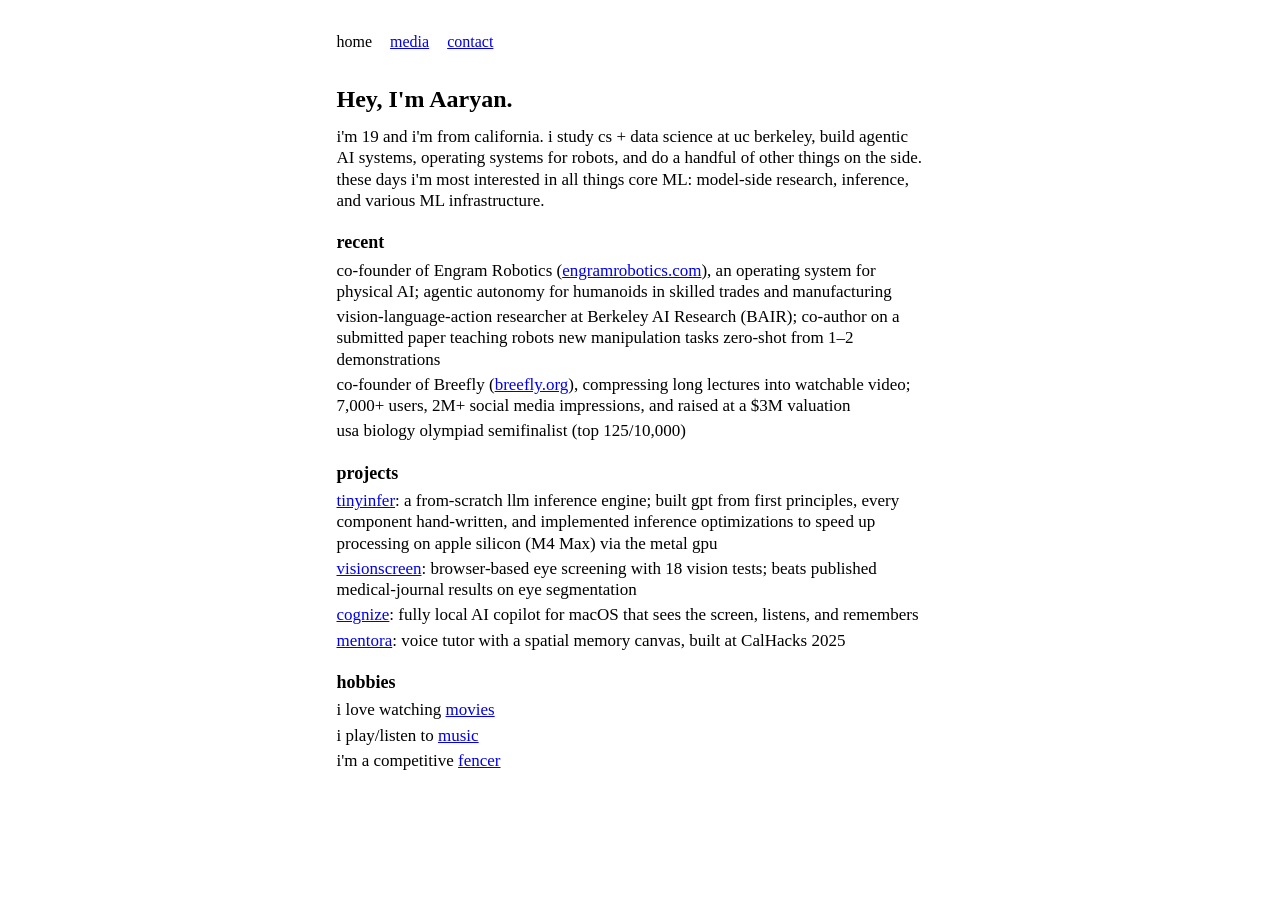
<file: index.html>
<!DOCTYPE html>
<html lang="en">
<head>
  <meta charset="UTF-8" />
  <meta name="viewport" content="width=device-width, initial-scale=1.0" />
  <title>Aaryan Patil</title>
  <link rel="stylesheet" href="style.css" />
</head>
<body>
  <div class="wrap">
    <nav>
      <div class="links">
        <a href="index.html" class="active">home</a>
        <a href="media.html">media</a>
        <a href="contact.html">contact</a>
      </div>
    </nav>

    <main>
      <h1>Hey, I'm Aaryan.</h1>
      <p class="lead">
        i'm 19 and i'm from california. i study cs + data science at uc berkeley, build
        agentic AI systems, operating systems for robots, and do a handful of other
        things on the side. these days i'm most interested in all things core ML:
        model-side research, inference, and various ML infrastructure.
      </p>

      <h2>recent</h2>
      <ul class="bare">
        <li>
          co-founder of Engram Robotics
          (<a href="https://engramrobotics.com">engramrobotics.com</a>),
          an operating system for physical AI; agentic autonomy for humanoids in
          skilled trades and manufacturing
        </li>
        <li>
          vision-language-action researcher at Berkeley AI Research (BAIR);
          co-author on a submitted paper teaching robots new manipulation tasks
          zero-shot from 1–2 demonstrations
        </li>
        <li>
          co-founder of Breefly
          (<a href="https://breefly.org">breefly.org</a>),
          compressing long lectures into watchable video; 7,000+ users,
          2M+ social media impressions, and raised at a $3M valuation
        </li>
        <li>
          usa biology olympiad semifinalist (top 125/10,000)
        </li>
      </ul>

      <h2>projects</h2>
      <ul class="bare">
        <li>
          <a href="https://github.com/aaryanpatil2007/tinyinfer">tinyinfer</a>:
          a from-scratch llm inference engine; built gpt from first principles,
          every component hand-written, and implemented inference optimizations
          to speed up processing on apple silicon (M4 Max) via the metal gpu
        </li>
        <li>
          <a href="https://github.com/aaryanpatil2007/vision-screen">visionscreen</a>: browser-based eye screening with 18 vision tests; beats
          published medical-journal results on eye segmentation
        </li>
        <li>
          <a href="https://github.com/aaryanpatil2007/cognize">cognize</a>:
          fully local AI copilot for macOS that sees the screen, listens, and remembers
        </li>
        <li>
          <a href="https://github.com/MarkShi17/Mentora">mentora</a>: voice tutor with a spatial memory canvas, built at CalHacks 2025
        </li>
      </ul>

      <h2>hobbies</h2>
      <ul class="bare">
        <li>i love watching <a href="https://letterboxd.com/aaryanpatil/">movies</a></li>
        <li>i play/listen to <a href="https://open.spotify.com/playlist/6oj5tfxTcldGdcRaaDO1pg?si=249a30a4fb6f4c2b">music</a></li>
        <li>i'm a competitive <a href="https://fencingtracker.com/p/100216766/Aaryan-Patil">fencer</a></li>
      </ul>
    </main>

  </div>
  <script src="nav.js"></script>
</body>
</html>
</file>
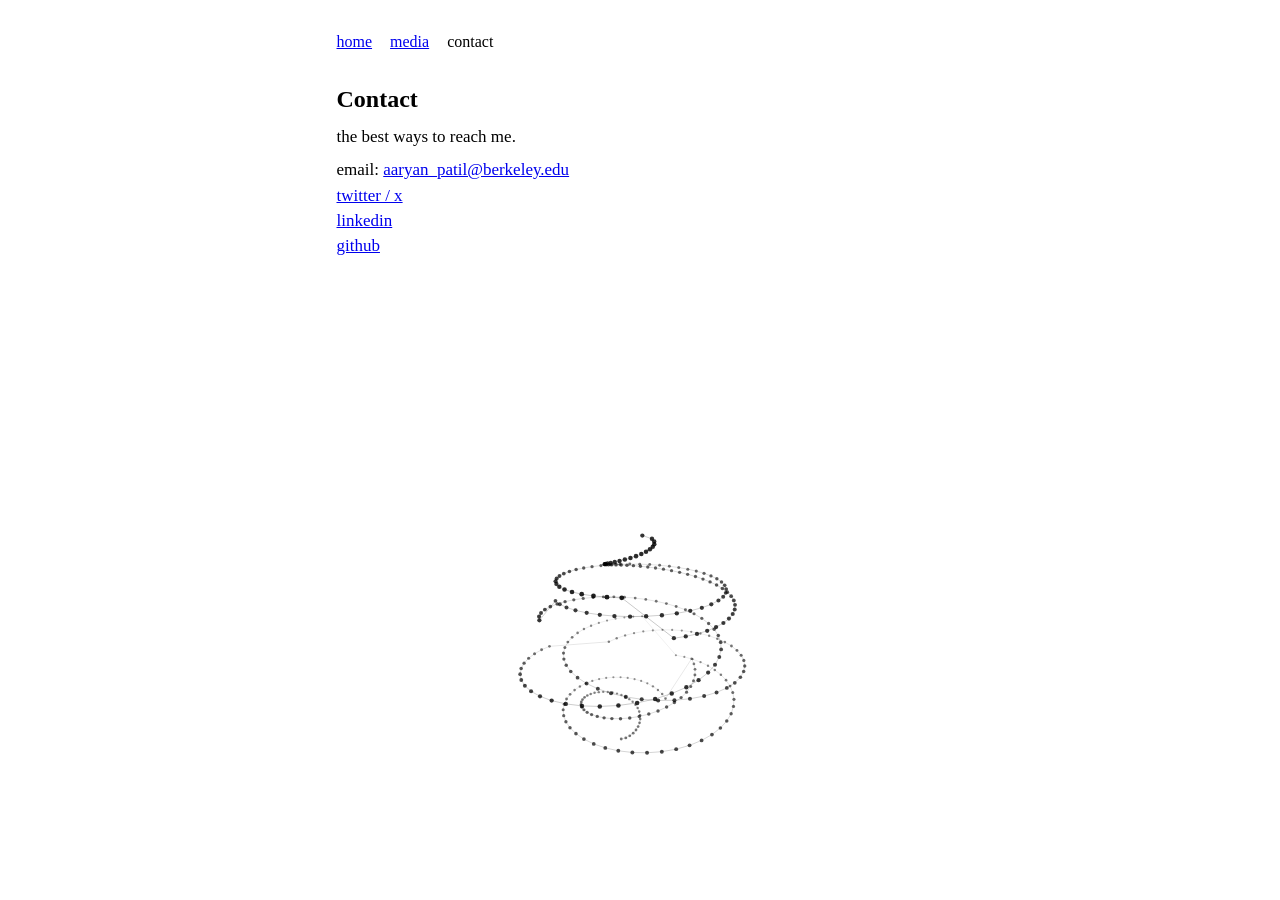
<file: contact.html>
<!DOCTYPE html>
<html lang="en">
<head>
  <meta charset="UTF-8" />
  <meta name="viewport" content="width=device-width, initial-scale=1.0" />
  <title>Contact - Aaryan Patil</title>
  <link rel="stylesheet" href="style.css" />
</head>
<body>
  <canvas id="bg"></canvas>
  <div class="wrap">
    <nav>
      <div class="links">
        <a href="index.html">home</a>
        <a href="media.html">media</a>
        <a href="contact.html" class="active">contact</a>
      </div>
    </nav>

    <main>
      <h1>Contact</h1>
      <p class="lead">the best ways to reach me.</p>

      <ul class="bare">
        <li>email: <a href="mailto:aaryan_patil@berkeley.edu">aaryan_patil@berkeley.edu</a></li>
        <li><a href="https://x.com/aaryan_patil__">twitter / x</a></li>
        <li><a href="https://www.linkedin.com/in/aaryan-patil-9a4b53325">linkedin</a></li>
        <li><a href="https://github.com/aaryanpatil2007">github</a></li>
      </ul>
    </main>
  </div>
  <script src="nav.js"></script>
  <script src="contact-anim.js"></script>
</body>
</html>
</file>
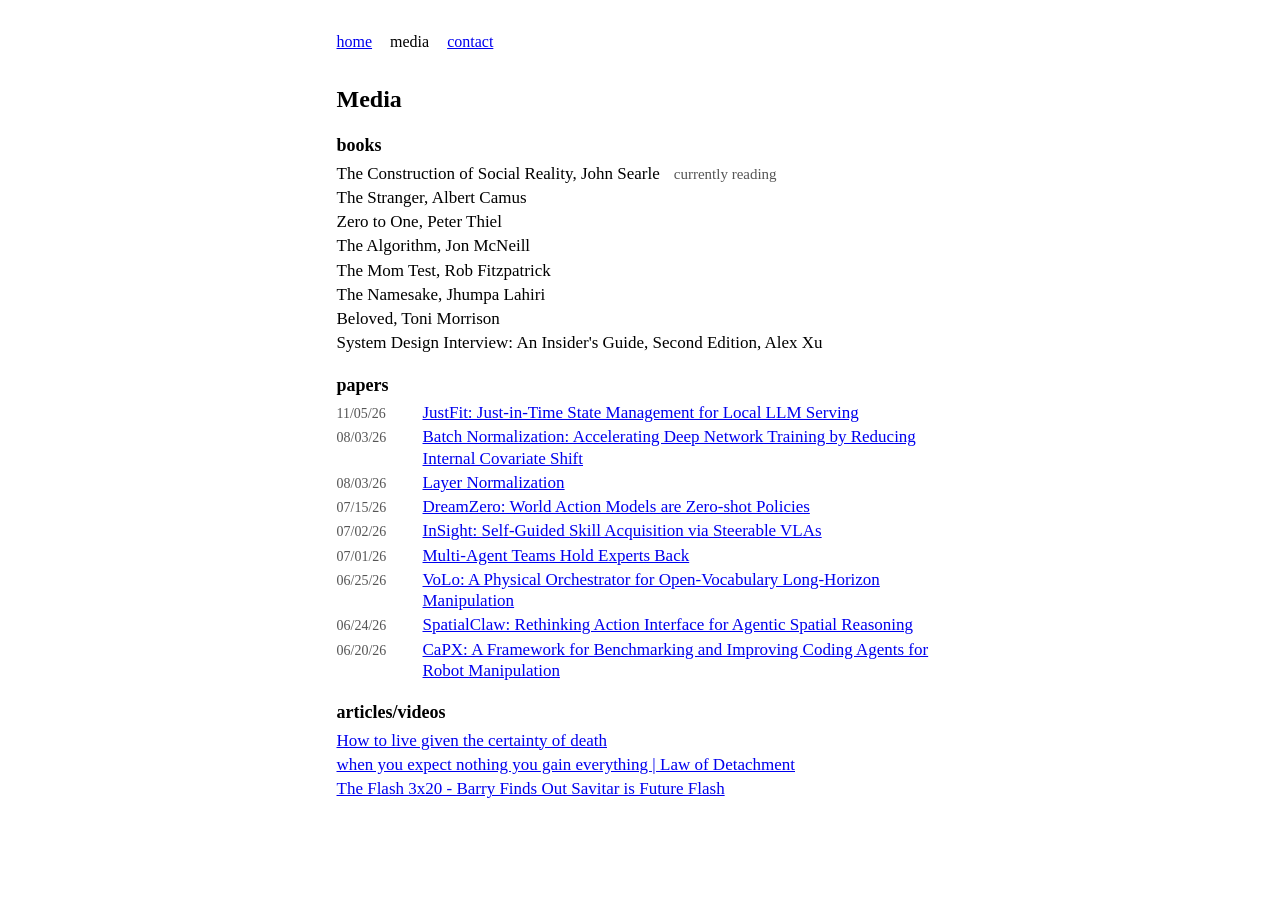
<file: media.html>
<!DOCTYPE html>
<html lang="en">
<head>
  <meta charset="UTF-8" />
  <meta name="viewport" content="width=device-width, initial-scale=1.0" />
  <title>Media - Aaryan Patil</title>
  <link rel="stylesheet" href="style.css" />
</head>
<body>
  <div class="wrap">
    <nav>
      <div class="links">
        <a href="index.html">home</a>
        <a href="media.html" class="active">media</a>
        <a href="contact.html">contact</a>
      </div>
    </nav>

    <main>
      <h1>Media</h1>

      <h2>books</h2>
      <ul class="reading">
        <li>
          <span class="entry-title">The Construction of Social Reality, John Searle</span>
          <span class="note">currently reading</span>
        </li>
        <li>
          <span class="entry-title">The Stranger, Albert Camus</span>
        </li>
        <li>
          <span class="entry-title">Zero to One, Peter Thiel</span>
        </li>
        <li>
          <span class="entry-title">The Algorithm, Jon McNeill</span>
        </li>
        <li>
          <span class="entry-title">The Mom Test, Rob Fitzpatrick</span>
        </li>
        <li>
          <span class="entry-title">The Namesake, Jhumpa Lahiri</span>
        </li>
        <li>
          <span class="entry-title">Beloved, Toni Morrison</span>
        </li>
        <li>
          <span class="entry-title">System Design Interview: An Insider's Guide, Second Edition, Alex Xu</span>
        </li>
      </ul>

      <h2>papers</h2>
      <ul class="reading">
        <li>
          <span class="date">11/05/26</span>
          <span class="entry-title">
            <a href="https://arxiv.org/pdf/2609.17475">JustFit: Just-in-Time State Management for Local LLM Serving</a>
          </span>
        </li>
        <li>
          <span class="date">08/03/26</span>
          <span class="entry-title">
            <a href="https://arxiv.org/abs/1502.03167">Batch Normalization: Accelerating Deep Network Training by Reducing Internal Covariate Shift</a>
          </span>
        </li>
        <li>
          <span class="date">08/03/26</span>
          <span class="entry-title">
            <a href="https://arxiv.org/abs/1607.06450">Layer Normalization</a>
          </span>
        </li>
        <li>
          <span class="date">07/15/26</span>
          <span class="entry-title">
            <a href="https://arxiv.org/abs/2602.15922">DreamZero: World Action Models are Zero-shot Policies</a>
          </span>
        </li>
        <li>
          <span class="date">07/02/26</span>
          <span class="entry-title">
            <a href="https://arxiv.org/abs/2606.24884">InSight: Self-Guided Skill Acquisition via Steerable VLAs</a>
          </span>
        </li>
        <li>
          <span class="date">07/01/26</span>
          <span class="entry-title">
            <a href="https://arxiv.org/abs/2602.01011">Multi-Agent Teams Hold Experts Back</a>
          </span>
        </li>
        <li>
          <span class="date">06/25/26</span>
          <span class="entry-title">
            <a href="https://arxiv.org/html/2606.07723">VoLo: A Physical Orchestrator for Open-Vocabulary Long-Horizon Manipulation</a>
          </span>
        </li>
        <li>
          <span class="date">06/24/26</span>
          <span class="entry-title">
            <a href="https://spatialclaw.github.io/static/pdfs/spatialclaw.pdf">SpatialClaw: Rethinking Action Interface for Agentic Spatial Reasoning</a>
          </span>
        </li>
        <li>
          <span class="date">06/20/26</span>
          <span class="entry-title">
            <a href="https://arxiv.org/pdf/2603.22435">CaPX: A Framework for Benchmarking and Improving Coding Agents for Robot Manipulation</a>
          </span>
        </li>
      </ul>

      <h2>articles/videos</h2>
      <ul class="reading">
        <li>
          <span class="entry-title">
            <a href="https://www.youtube.com/watch?v=O8Hu465KL1w">How to live given the certainty of death</a>
          </span>
        </li>
        <li>
          <span class="entry-title">
            <a href="https://www.youtube.com/watch?v=3gAHDUm2DcU&amp;t=196s">when you expect nothing you gain everything | Law of Detachment</a>
          </span>
        </li>
        <li>
          <span class="entry-title">
            <a href="https://www.youtube.com/watch?v=PgYy_mOMEDs">The Flash 3x20 - Barry Finds Out Savitar is Future Flash</a>
          </span>
        </li>
      </ul>
    </main>

  </div>
  <script src="nav.js"></script>
</body>
</html>
</file>
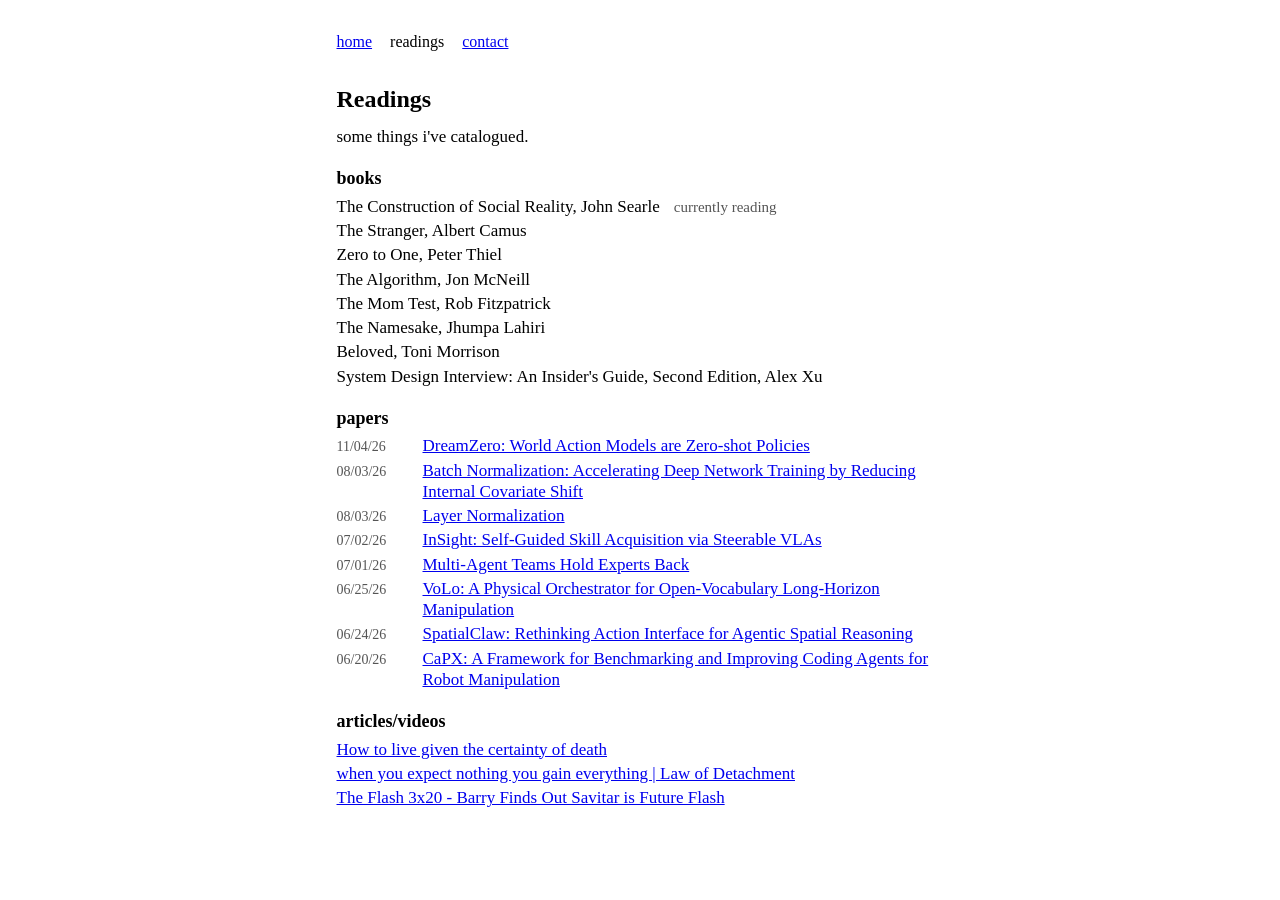
<file: readings.html>
<!DOCTYPE html>
<html lang="en">
<head>
  <meta charset="UTF-8" />
  <meta name="viewport" content="width=device-width, initial-scale=1.0" />
  <title>Readings - Aaryan Patil</title>
  <link rel="stylesheet" href="style.css" />
</head>
<body>
  <div class="wrap">
    <nav>
      <div class="links">
        <a href="index.html">home</a>
        <a href="readings.html" class="active">readings</a>
        <a href="contact.html">contact</a>
      </div>
    </nav>

    <main>
      <h1>Readings</h1>
      <p class="lead">some things i've catalogued.</p>

      <h2>books</h2>
      <ul class="reading">
        <li>
          <span class="entry-title">The Construction of Social Reality, John Searle</span>
          <span class="note">currently reading</span>
        </li>
        <li>
          <span class="entry-title">The Stranger, Albert Camus</span>
        </li>
        <li>
          <span class="entry-title">Zero to One, Peter Thiel</span>
        </li>
        <li>
          <span class="entry-title">The Algorithm, Jon McNeill</span>
        </li>
        <li>
          <span class="entry-title">The Mom Test, Rob Fitzpatrick</span>
        </li>
        <li>
          <span class="entry-title">The Namesake, Jhumpa Lahiri</span>
        </li>
        <li>
          <span class="entry-title">Beloved, Toni Morrison</span>
        </li>
        <li>
          <span class="entry-title">System Design Interview: An Insider's Guide, Second Edition, Alex Xu</span>
        </li>
      </ul>

      <h2>papers</h2>
      <ul class="reading">
        <li>
          <span class="date">11/04/26</span>
          <span class="entry-title">
            <a href="https://arxiv.org/abs/2602.15922">DreamZero: World Action Models are Zero-shot Policies</a>
          </span>
        </li>
        <li>
          <span class="date">08/03/26</span>
          <span class="entry-title">
            <a href="https://arxiv.org/abs/1502.03167">Batch Normalization: Accelerating Deep Network Training by Reducing Internal Covariate Shift</a>
          </span>
        </li>
        <li>
          <span class="date">08/03/26</span>
          <span class="entry-title">
            <a href="https://arxiv.org/abs/1607.06450">Layer Normalization</a>
          </span>
        </li>
        <li>
          <span class="date">07/02/26</span>
          <span class="entry-title">
            <a href="https://arxiv.org/abs/2606.24884">InSight: Self-Guided Skill Acquisition via Steerable VLAs</a>
          </span>
        </li>
        <li>
          <span class="date">07/01/26</span>
          <span class="entry-title">
            <a href="https://arxiv.org/abs/2602.01011">Multi-Agent Teams Hold Experts Back</a>
          </span>
        </li>
        <li>
          <span class="date">06/25/26</span>
          <span class="entry-title">
            <a href="https://arxiv.org/html/2606.07723">VoLo: A Physical Orchestrator for Open-Vocabulary Long-Horizon Manipulation</a>
          </span>
        </li>
        <li>
          <span class="date">06/24/26</span>
          <span class="entry-title">
            <a href="https://spatialclaw.github.io/static/pdfs/spatialclaw.pdf">SpatialClaw: Rethinking Action Interface for Agentic Spatial Reasoning</a>
          </span>
        </li>
        <li>
          <span class="date">06/20/26</span>
          <span class="entry-title">
            <a href="https://arxiv.org/pdf/2603.22435">CaPX: A Framework for Benchmarking and Improving Coding Agents for Robot Manipulation</a>
          </span>
        </li>
      </ul>

      <h2>articles/videos</h2>
      <ul class="reading">
        <li>
          <span class="entry-title">
            <a href="https://www.youtube.com/watch?v=O8Hu465KL1w">How to live given the certainty of death</a>
          </span>
        </li>
        <li>
          <span class="entry-title">
            <a href="https://www.youtube.com/watch?v=3gAHDUm2DcU&amp;t=196s">when you expect nothing you gain everything | Law of Detachment</a>
          </span>
        </li>
        <li>
          <span class="entry-title">
            <a href="https://www.youtube.com/watch?v=PgYy_mOMEDs">The Flash 3x20 - Barry Finds Out Savitar is Future Flash</a>
          </span>
        </li>
      </ul>
    </main>

  </div>
  <script src="nav.js"></script>
</body>
</html>
</file>
<file: style.css>
/* Plain academic page: white background, Times serif, classic blue links,
   tight spacing, in the spirit of incompleteideas.net. */
:root {
  --text: #000000;
  --muted: #555555;
  --link: #0000ee;    /* classic browser-default blue */
  --visited: #551a8b; /* classic visited purple */
}

* {
  box-sizing: border-box;
}

/* Contact page centerpiece canvas (sits behind everything) */
#bg {
  position: fixed;
  inset: 0;
  width: 100%;
  height: 100%;
  z-index: -1;
  pointer-events: none;
}

html {
  -webkit-text-size-adjust: 100%;
  /* reserve scrollbar space so short/long pages don't shift sideways */
  scrollbar-gutter: stable;
}

/* smooth crossfade between pages (Chrome; ignored elsewhere) */
@view-transition {
  navigation: auto;
}

body {
  margin: 0;
  background: #ffffff;
  color: var(--text);
  font-family: "Times New Roman", Times, serif;
  font-size: 17px;
  line-height: 1.25;
}

.wrap {
  max-width: 640px;
  margin: 0 auto;
  padding: 32px 24px 64px;
}

/* ---------- Nav ---------- */
nav {
  margin-bottom: 32px;
}

nav .links {
  display: flex;
  gap: 18px;
}

nav .links a {
  font-size: 16px;
}

nav .links a.active {
  color: var(--text);
  text-decoration: none;
}

/* ---------- Typography ---------- */
h1 {
  font-size: 24px;
  font-weight: 700;
  margin: 0 0 12px;
}

h2 {
  font-size: 18px;
  font-weight: 700;
  margin: 20px 0 6px;
}

p {
  margin: 0 0 12px;
}

a {
  color: var(--link);
  text-decoration: underline;
}

a:visited {
  color: var(--visited);
}

.note {
  color: var(--muted);
  font-size: 15px;
}

/* ---------- Lists ---------- */
ul.bare {
  list-style: none;
  padding: 0;
  margin: 0;
}

ul.bare li {
  margin: 0 0 4px;
}

.entry-title {
  font-weight: normal;
}

.entry-meta {
  color: var(--muted);
}

/* ---------- Reader list (dated + linked) ---------- */
ul.reading {
  list-style: none;
  padding: 0;
  margin: 0;
}

ul.reading li {
  display: flex;
  gap: 14px;
  margin: 0 0 3px;
  align-items: baseline;
}

ul.reading .date {
  flex: none;
  width: 72px;
  color: var(--muted);
  font-size: 14px;
  font-variant-numeric: tabular-nums;
}

/* ---------- Footer ---------- */
footer {
  margin-top: 48px;
  padding-top: 14px;
  border-top: 1px solid #cccccc;
  display: flex;
  align-items: center;
  gap: 10px;
  color: var(--muted);
  font-size: 14px;
}

/* ---------- Responsive ---------- */
@media (max-width: 520px) {
  .wrap {
    padding: 24px 18px 48px;
  }
  nav {
    margin-bottom: 24px;
  }
}
</file>
